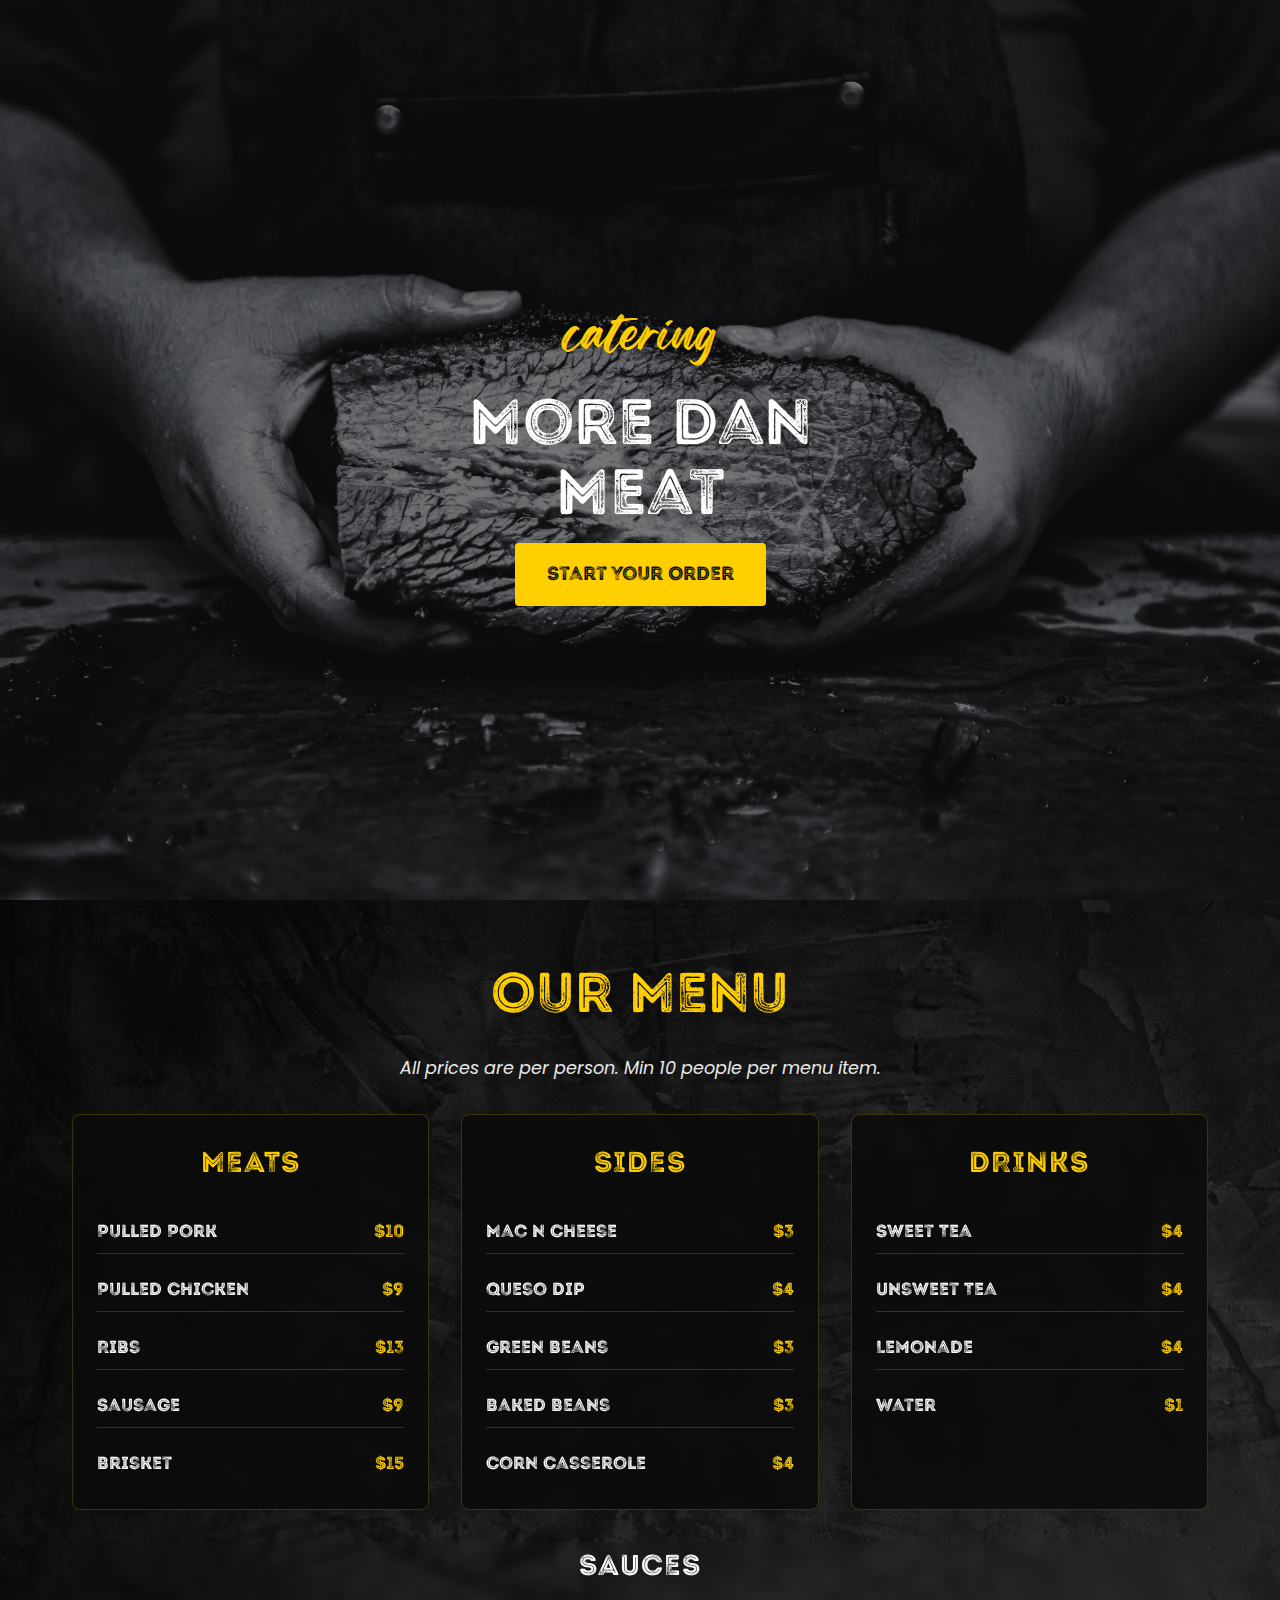
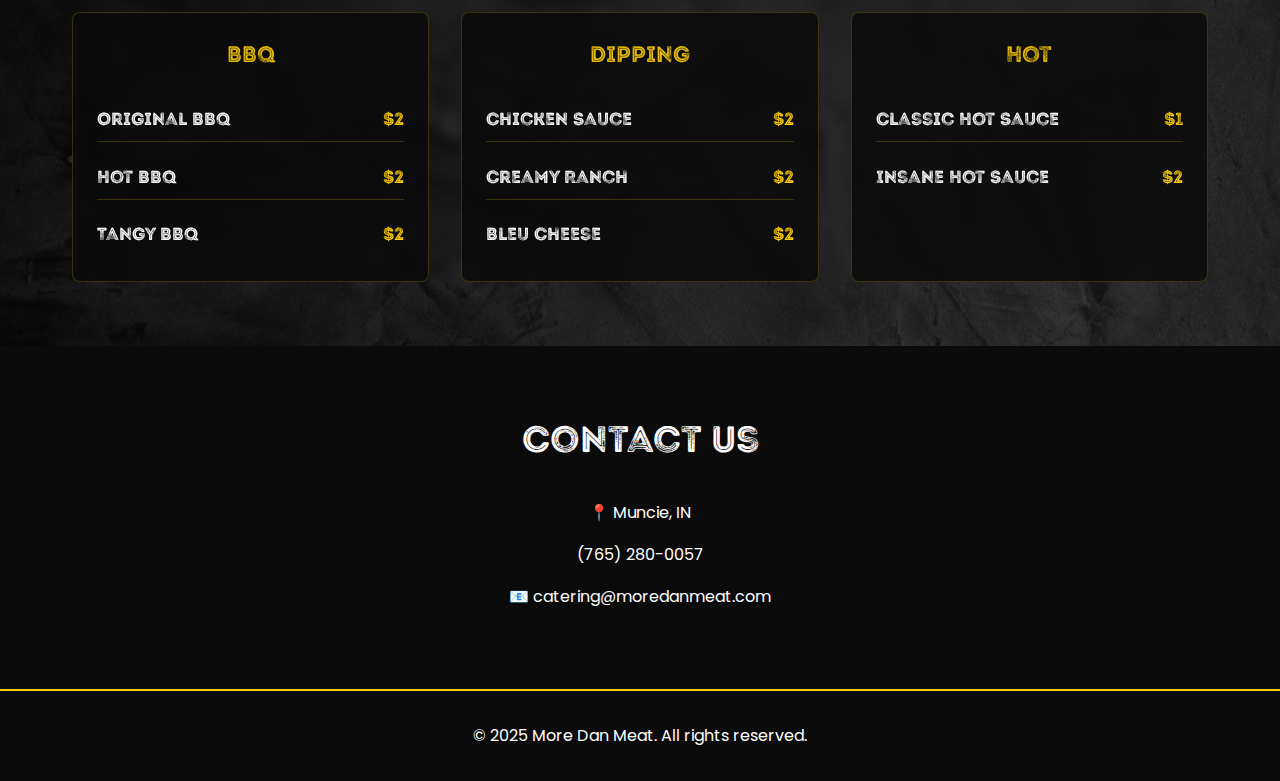
<file: index.html>
<!DOCTYPE html>
<html lang="en">
<head>
    <meta charset="UTF-8">
    <meta name="viewport" content="width=device-width,initial-scale=1">
    <title>More Dan Meat - Premium Smoked Meats</title>
    <link rel="stylesheet" href="styles.css">
    <!-- Add font links -->
    <link href="https://fonts.googleapis.com/css2?family=Poppins:wght@400;600&display=swap" rel="stylesheet">
    <!-- You'll need to ensure you have licenses for Intro Rust and Regular Brush fonts -->
</head>
<body>
    <main>
        <section class="hero">
            <p class="catering-text brush-font">catering</p>
            <div class="paint-stroke-large">
                <h1 class="rust-font">
                    More Dan<br>
                    Meat
                </h1>
            </div>
            <div class="paint-stroke-button">
                <a href="#" class="cta-button rust-font" onclick="document.getElementById('orderForm').style.display='block'">Start Your Order</a>
            </div>
        </section>

        <!-- Add this after the hero section -->
        <div id="orderForm" class="popup-overlay">
            <div class="popup-content">
                <div class="popup-header">
                    <h2 class="rust-font">Start Your Order</h2>
                    <button class="close-button">&times;</button>
                </div>
                <p class="form-note poppins-font">Note: Minimum $100 delivery fee. Dietary accomodations available. All utensils and supplies provided. Full-service available. Deposit required. Final payment due prior to delivery. Minimum of 10 days notice required. Questions? Call (765) 280-0057</p>
                <form id="cateringForm" class="order-form poppins-font">
                    <div class="form-section">
                        <h3 class="rust-font">Meats</h3>
                        <div class="menu-item-input">
                            <label for="pulledPork">Pulled Pork ($10/person)</label>
                            <input type="number" id="pulledPork" name="pulledPork" min="10" step="10" placeholder="Min. 10 people">
                        </div>
                        <div class="menu-item-input">
                            <label for="pulledChicken">Pulled Chicken ($9/person)</label>
                            <input type="number" id="pulledChicken" name="pulledChicken" min="10" step="10" placeholder="Min. 10 people">
                        </div>
                        <div class="menu-item-input">
                            <label for="ribs">Ribs ($13/person)</label>
                            <input type="number" id="ribs" name="ribs" min="10" step="10" placeholder="Min. 10 people">
                        </div>
                        <div class="menu-item-input">
                            <label for="sausage">Sausage ($9/person)</label>
                            <input type="number" id="sausage" name="sausage" min="10" step="10" placeholder="Min. 10 people">
                        </div>
                        <div class="menu-item-input">
                            <label for="brisket">Brisket ($15/person)</label>
                            <input type="number" id="brisket" name="brisket" min="20" step="10" placeholder="Min. 20 people">
                        </div>
                    </div>

                    <div class="form-section">
                        <h3 class="rust-font">Sides</h3>
                        <div class="menu-item-input">
                            <label for="macCheese">Mac n Cheese ($3/person)</label>
                            <input type="number" id="macCheese" name="macCheese" min="10" step="10" placeholder="Min. 10 people">
                        </div>
                        <div class="menu-item-input">
                            <label for="quesoDip">Queso Dip ($4/person)</label>
                            <input type="number" id="quesoDip" name="quesoDip" min="10" step="10" placeholder="Min. 10 people">
                        </div>
                        <div class="menu-item-input">
                            <label for="greenBeans">Green Beans ($3/person)</label>
                            <input type="number" id="greenBeans" name="greenBeans" min="10" step="10" placeholder="Min. 10 people">
                        </div>
                        <div class="menu-item-input">
                            <label for="bakedBeans">Baked Beans ($3/person)</label>
                            <input type="number" id="bakedBeans" name="bakedBeans" min="10" step="10" placeholder="Min. 10 people">
                        </div>
                        <div class="menu-item-input">
                            <label for="cornCasserole">Corn Casserole ($4/person)</label>
                            <input type="number" id="cornCasserole" name="cornCasserole" min="10" step="10" placeholder="Min. 10 people">
                        </div>
                    </div>

                    <div class="form-section">
                        <h3 class="rust-font">Drinks</h3>
                        <div class="menu-item-input">
                            <label for="sweetTea">Sweet Tea ($4/person)</label>
                            <input type="number" id="sweetTea" name="sweetTea" min="10" step="10" placeholder="Min. 10 people">
                        </div>
                        <div class="menu-item-input">
                            <label for="unsweetTea">Unsweet Tea ($4/person)</label>
                            <input type="number" id="unsweetTea" name="unsweetTea" min="10" step="10" placeholder="Min. 10 people">
                        </div>
                        <div class="menu-item-input">
                            <label for="lemonade">Lemonade ($4/person)</label>
                            <input type="number" id="lemonade" name="lemonade" min="10" step="10" placeholder="Min. 10 people">
                        </div>
                        <div class="menu-item-input">
                            <label for="water">Water ($1/person)</label>
                            <input type="number" id="water" name="water" min="10" step="10" placeholder="Min. 10 people">
                        </div>
                    </div>

                    <div class="form-section">
                        <h3 class="rust-font">Contact Information</h3>
                        <div class="contact-input">
                            <label for="name">Name *</label>
                            <input type="text" id="name" name="name" required>
                        </div>
                        <div class="contact-input">
                            <label for="email">Email *</label>
                            <input type="email" id="email" name="email" required>
                        </div>
                        <div class="contact-input">
                            <label for="phone">Phone *</label>
                            <input type="tel" id="phone" name="phone" required>
                        </div>
                        <div class="contact-input">
                            <label for="eventDate">Event Date *</label>
                            <input type="date" id="eventDate" name="eventDate" required>
                        </div>
                        <div class="contact-input">
                            <label for="notes">Additional Notes</label>
                            <textarea id="notes" name="notes" rows="3"></textarea>
                        </div>
                    </div>

                    <button type="submit" class="submit-button rust-font">Submit Order</button>
                </form>
            </div>
        </div>

        <section id="menu" class="menu-section">
            <div class="section-header">
                <div class="paint-stroke-medium">
                    <h2 class="rust-font">Our Menu</h2>
                </div>
                <p class="menu-subtitle poppins-font">All prices are per person. Min 10 people per menu item.</p>
            </div>
            
            <div class="menu-columns">
                <div class="menu-category">
                    <div class="paint-stroke-medium">
                        <h3 class="rust-font">Meats</h3>
                    </div>
                    <div class="menu-list">
                        <div class="menu-item">
                            <span class="item-name rust-font">Pulled Pork</span>
                            <span class="price rust-font">$10</span>
                        </div>
                        <div class="menu-item">
                            <span class="item-name rust-font">Pulled Chicken</span>
                            <span class="price rust-font">$9</span>
                        </div>
                        <div class="menu-item">
                            <span class="item-name rust-font">Ribs</span>
                            <span class="price rust-font">$13</span>
                        </div>
                        <div class="menu-item">
                            <span class="item-name rust-font">Sausage</span>
                            <span class="price rust-font">$9</span>
                        </div>
                        <div class="menu-item">
                            <span class="item-name rust-font">Brisket</span>
                            <span class="price rust-font">$15</span>
                        </div>
                    </div>
                </div>

                <div class="menu-category">
                    <div class="paint-stroke-medium">
                        <h3 class="rust-font">Sides</h3>
                    </div>
                    <div class="menu-list">
                        <div class="menu-item">
                            <span class="item-name rust-font">Mac n Cheese</span>
                            <span class="price rust-font">$3</span>
                        </div>
                        <div class="menu-item">
                            <span class="item-name rust-font">Queso Dip</span>
                            <span class="price rust-font">$4</span>
                        </div>
                        <div class="menu-item">
                            <span class="item-name rust-font">Green Beans</span>
                            <span class="price rust-font">$3</span>
                        </div>
                        <div class="menu-item">
                            <span class="item-name rust-font">Baked Beans</span>
                            <span class="price rust-font">$3</span>
                        </div>
                        <div class="menu-item">
                            <span class="item-name rust-font">Corn Casserole</span>
                            <span class="price rust-font">$4</span>
                        </div>
                    </div>
                </div>

                <div class="menu-category">
                    <div class="paint-stroke-medium">
                        <h3 class="rust-font">Drinks</h3>
                    </div>
                    <div class="menu-list">
                        <div class="menu-item">
                            <span class="item-name rust-font">Sweet Tea</span>
                            <span class="price rust-font">$4</span>
                        </div>
                        <div class="menu-item">
                            <span class="item-name rust-font">Unsweet Tea</span>
                            <span class="price rust-font">$4</span>
                        </div>
                        <div class="menu-item">
                            <span class="item-name rust-font">Lemonade</span>
                            <span class="price rust-font">$4</span>
                        </div>
                        <div class="menu-item">
                            <span class="item-name rust-font">Water</span>
                            <span class="price rust-font">$1</span>
                        </div>
                    </div>
                </div>
            </div>

            <div class="sauce-row">
                <div class="menu-category wide-category">
                    <div class="paint-stroke-medium">
                        <h3 class="rust-font">Sauces</h3>
                    </div>
                    <div class="sauce-columns">
                        <div class="sauce-column">
                            <h4 class="sauce-subheading rust-font">BBQ</h4>
                            <div class="menu-list">
                                <div class="menu-item">
                                    <span class="item-name rust-font">Original BBQ</span>
                                    <span class="price rust-font">$2</span>
                                </div>
                                <div class="menu-item">
                                    <span class="item-name rust-font">Hot BBQ</span>
                                    <span class="price rust-font">$2</span>
                                </div>
                                <div class="menu-item">
                                    <span class="item-name rust-font">Tangy BBQ</span>
                                    <span class="price rust-font">$2</span>
                                </div>
                            </div>
                        </div>

                        <div class="sauce-column">
                            <h4 class="sauce-subheading rust-font">Dipping</h4>
                            <div class="menu-list">
                                <div class="menu-item">
                                    <span class="item-name rust-font">Chicken Sauce</span>
                                    <span class="price rust-font">$2</span>
                                </div>
                                <div class="menu-item">
                                    <span class="item-name rust-font">Creamy Ranch</span>
                                    <span class="price rust-font">$2</span>
                                </div>
                                <div class="menu-item">
                                    <span class="item-name rust-font">Bleu Cheese</span>
                                    <span class="price rust-font">$2</span>
                                </div>
                            </div>
                        </div>

                        <div class="sauce-column">
                            <h4 class="sauce-subheading rust-font">Hot</h4>
                            <div class="menu-list">
                                <div class="menu-item">
                                    <span class="item-name rust-font">Classic Hot Sauce</span>
                                    <span class="price rust-font">$1</span>
                                </div>
                                <div class="menu-item">
                                    <span class="item-name rust-font">Insane Hot Sauce</span>
                                    <span class="price rust-font">$2</span>
                                </div>
                            </div>
                        </div>
                    </div>
                </div>
            </div>
        </section>

        <section id="contact" class="contact-section">
            <div class="paint-stroke-medium">
                <h2 class="rust-font">Contact Us</h2>
            </div>
            <div class="contact-info poppins-font">
                <p>📍 Muncie, IN</p>
                <p> (765) 280-0057</p>
                <p>📧 catering@moredanmeat.com</p>
            </div>
        </section>
    </main>

    <footer class="poppins-font">
        <p>&copy; 2025 More Dan Meat. All rights reserved.</p>
    </footer>

    <!-- Add before closing body tag -->
    <script src="script.js"></script>
</body>
</html>
</file>
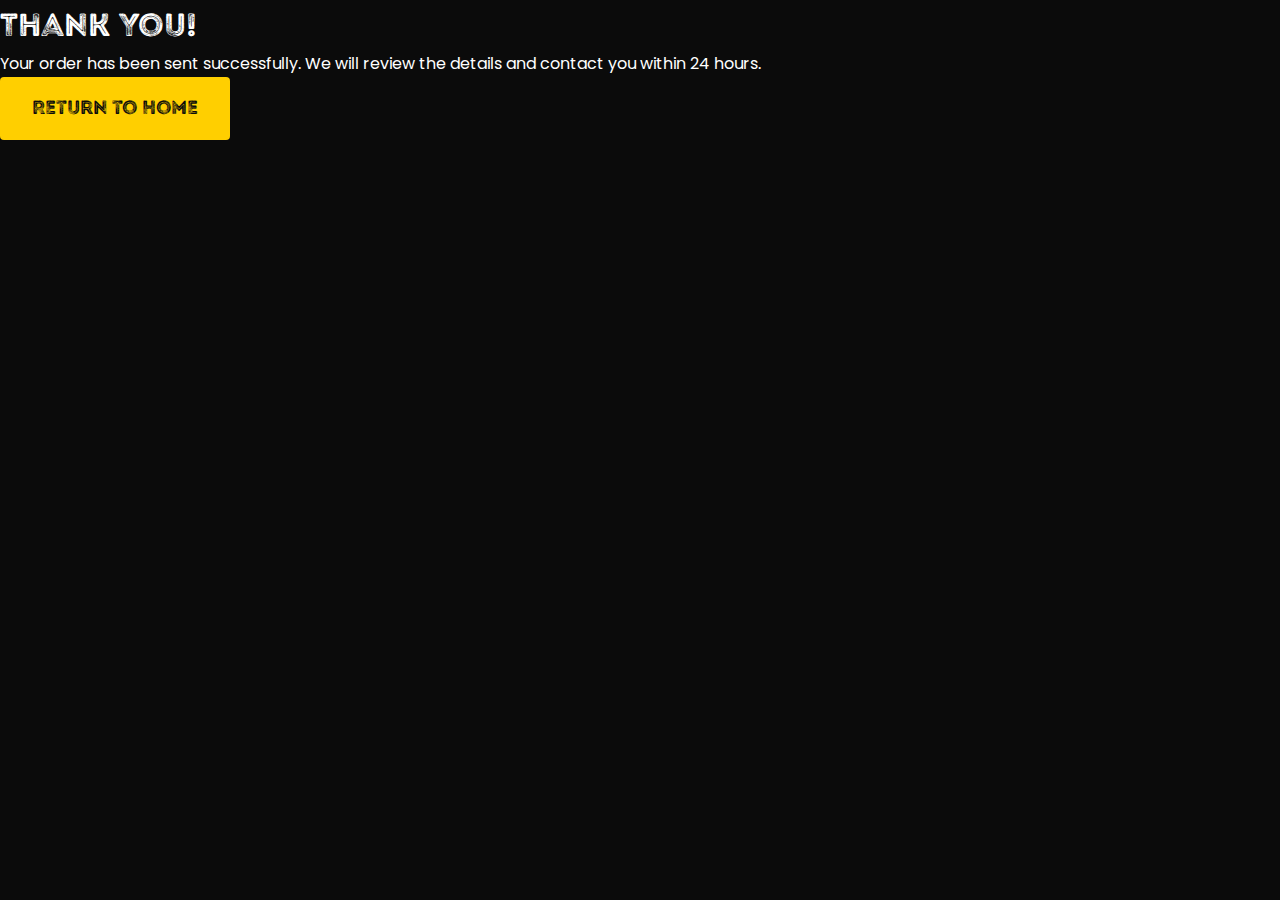
<file: confirmation.html>
<!DOCTYPE html>
<html lang="en">
<head>
    <meta charset="UTF-8">
    <meta name="viewport" content="width=device-width,initial-scale=1">
    <title>Order Confirmation - More Dan Meat</title>
    <link rel="icon" type="image/png" href="img/favicon.png">
    <link rel="stylesheet" href="styles.css">
    <link href="https://fonts.googleapis.com/css2?family=Poppins:wght@400;600&display=swap" rel="stylesheet">
</head>
<body>
    <main class="confirmation-page">
        <div class="paint-stroke-large">
            <h1 class="rust-font">Thank You!</h1>
        </div>
        <div class="confirmation-content poppins-font">
            <p>Your order has been sent successfully. We will review the details and contact you within 24 hours.</p>
            <div id="orderSummary"></div>
            <div class="paint-stroke-button">
                <a href="index.html" class="cta-button rust-font">Return to Home</a>
            </div>
        </div>
    </main>
    <script src="confirmation.js"></script>
</body>
</html>
</file>
<file: styles.css>
/* Base styles */
* {
    margin: 0;
    padding: 0;
    box-sizing: border-box;
}

:root {
    --yellow: #FFcf00;
    --dark-gray: #0b0b0b;
    --white: #ffffff;
}

@font-face {
    font-family: 'Intro Rust';
    src: url('IntroRustG-Base2Line.otf') format('opentype');
    font-weight: normal;
    font-style: normal;
}

@font-face {
    font-family: 'Regular Brush';
    src: url('Regular Brush.ttf') format('truetype');
}

body {
    font-family: 'Arial', sans-serif;
    line-height: 1.6;
    color: #333;
    margin: 0;
    padding: 0;
    background-color: var(--dark-gray);
    color: var(--white);
}

.rust-font {
    font-family: 'Intro Rust', serif !important;
    font-weight: normal;
    font-style: normal;
}

.brush-font {
    font-family: 'Regular Brush', cursive;
    font-size: 1.2em;
}

.poppins-font {
    font-family: 'Poppins', sans-serif;
}

/* Hero Section */
.hero {
    height: 100vh;
    background: url('hero.png') center/cover no-repeat fixed;  /* Added 'fixed' for parallax */
    display: flex;
    flex-direction: column;
    justify-content: center;
    align-items: center;
    text-align: center;
    color: var(--white);
    padding: 4rem 2rem;
    position: relative;
    background-attachment: fixed;  /* Ensures parallax works across browsers */
    -webkit-background-size: cover;  /* Better support for Safari */
    -moz-background-size: cover;
    -o-background-size: cover;
}

/* Disable parallax on mobile for better performance */
@media screen and (max-width: 768px) {
    .hero {
        background-attachment: scroll;
    }
}

/* Add a dark overlay to ensure text is readable */
.hero::before {
    content: '';
    position: absolute;
    top: 0;
    left: 0;
    right: 0;
    bottom: 0;
    background: rgba(11, 11, 11, 0.5);
    z-index: 1;
}

/* Make sure hero content is above the overlay */
.hero > * {
    position: relative;
    z-index: 2;
}

.hero h1 {
    font-size: 4rem;
    color: var(--white);
    margin-bottom: 1rem;
    line-height: 1.1;
}

.cta-button {
    display: inline-block;
    padding: 1rem 2rem;
    background-color: var(--yellow);
    color: var(--dark-gray);
    text-decoration: none;
    border-radius: 4px;
    font-size: 1.2rem;
    transition: transform 0.3s ease;
}

.cta-button:hover {
    transform: scale(1.05);
}

/* About Section */
.about-section {
    padding: 6rem 2rem;
    background-color: var(--dark-gray);
    text-align: center;
}

.about-content {
    max-width: 800px;
    margin: 0 auto;
}

.about-content p {
    font-size: 1.2rem;
    line-height: 1.8;
    color: var(--white);
    margin-top: 2rem;
}

/* Menu Section */
.menu-section {
    position: relative;
    padding: 3rem 0 4rem;  /* Adjust bottom padding */
    background: none;
}

.menu-section::before {
    content: '';
    position: absolute;
    top: 0;
    left: 0;
    right: 0;
    bottom: 0;
    background: url('texture.png') repeat;
    z-index: -1;
}

.menu-section > * {
    max-width: 1200px;
    margin: 0 auto;
    padding: 0 2rem;  /* Add padding to inner elements */
}

.menu-columns {
    display: grid;
    grid-template-columns: repeat(3, 1fr);
    gap: 2rem;
    margin-top: 2rem;
}

.menu-category {
    margin-bottom: 0;
    padding: 1.5rem;
    background: rgba(11, 11, 11, 0.85);
    border-radius: 8px;
    border: 1px solid rgba(255, 207, 0, 0.2);
    backdrop-filter: blur(5px);
}

.menu-list {
    display: flex;
    flex-direction: column;
    gap: 0.8rem;
    margin-top: 1.5rem;
}

.menu-item {
    display: flex;
    justify-content: space-between;
    align-items: center;
    padding: 0.5rem 0;
    border-bottom: 1px solid rgba(255, 207, 0, 0.2);
}

.menu-item:last-child {
    border-bottom: none;
}

.item-name {
    font-size: 1.1rem;
    color: var(--white);
}

.price {
    font-size: 1.1rem;
    color: var(--yellow);
}

.menu-category h3 {
    color: var(--yellow);
    margin-bottom: 0.5rem;  /* Reduced from 1rem */
    text-align: center;
    font-size: 1.8rem;  /* Reduced from 2rem */
    text-transform: uppercase;
    letter-spacing: 1px;
}

.menu-subtitle {
    text-align: center;
    color: var(--white);
    margin-top: 0.5rem;
    margin-bottom: 2rem;  /* Reduced from 3rem */
    font-size: 1.1rem;
    opacity: 0.9;
    font-style: italic;
}

.menu-subheading {
    color: var(--yellow);
    font-size: 1.2rem;
    margin-top: 1.5rem;
    margin-bottom: 0.5rem;
    opacity: 0.9;
    text-transform: uppercase;
    letter-spacing: 0.5px;
}

.menu-subheading:first-child {
    margin-top: 0;
}

/* Contact Section */
.contact-section {
    padding: 4rem 2rem;  /* Keep consistent padding */
    text-align: center;
    background-color: var(--dark-gray);
}

.contact-section h2 {
    margin-bottom: 2rem;
    font-size: calc(1.5rem + 1vw);
}

.contact-info {
    margin-top: 2rem;
}

.contact-info p {
    margin-bottom: 1rem;
}

/* Footer */
footer {
    text-align: center;
    padding: 2rem;
    background-color: var(--dark-gray);
    border-top: 2px solid var(--yellow);
}

/* Responsive Design */
@media screen and (max-width: 768px) {
    .hero h1 {
        font-size: 3rem;
        line-height: 1.1;
    }
    
    .menu-section {
        padding: 2rem 1rem;
    }
    
    .menu-columns {
        grid-template-columns: 1fr;
        gap: 1.5rem;
    }
    
    .menu-category {
        margin-bottom: 0;
    }
    
    .menu-item {
        padding: 1rem;
    }
    
    .menu-item h4 {
        font-size: 1.2rem;
    }
    
    .hero {
        padding: 1rem;
    }
    
    .about-section {
        padding: 4rem 1.5rem;
    }
    
    .about-content p {
        font-size: 1.1rem;
        line-height: 1.6;
    }
}

.section-header h2 {
    font-size: 3.5rem;
    text-align: center;
    color: var(--yellow);
    margin-bottom: 1rem;
}

/* Responsive adjustment */
@media screen and (max-width: 768px) {
    .section-header h2 {
        font-size: 2.5rem;
    }
}

.catering-text {
    color: var(--yellow);
    font-size: 3rem;
    margin-bottom: 1rem;
    opacity: 1;
}

/* Adjust for mobile */
@media screen and (max-width: 768px) {
    .catering-text {
        font-size: 2.5rem;
    }
}

.popup-overlay {
    display: none;
    position: fixed;
    top: 0;
    left: 0;
    width: 100%;
    height: 100%;
    background: rgba(0, 0, 0, 0.8);
    z-index: 1000;
    overflow-y: auto;
}

.popup-content {
    background: var(--dark-gray);
    margin: 2rem auto;
    padding: 2rem;
    max-width: 800px;
    border-radius: 8px;
    border: 1px solid var(--yellow);
    position: relative;
}

.popup-header {
    display: flex;
    justify-content: center;
    align-items: center;
    margin-bottom: 2rem;
    position: relative;
}

.popup-header h2 {
    text-align: center;
}

.close-button {
    position: absolute;
    right: 0;
    top: 50%;
    transform: translateY(-50%);
    background: none;
    border: none;
    color: var(--white);
    font-size: 2rem;
    cursor: pointer;
    padding: 0.5rem;
}

.close-button:hover {
    color: var(--yellow);
}

.order-form {
    display: flex;
    flex-direction: column;
    gap: 2rem;
}

.form-section {
    border: 1px solid rgba(255, 207, 0, 0.2);
    padding: 1.5rem;
    border-radius: 8px;
}

.form-section h3 {
    color: var(--yellow);
    margin-bottom: 1rem;
    font-size: 1.5rem;
}

.menu-item-input, .contact-input {
    display: flex;
    justify-content: space-between;
    align-items: center;
    margin-bottom: 1rem;
    gap: 1rem;
}

.menu-item-input input {
    width: 120px;
}

.contact-input {
    flex-direction: column;
    align-items: flex-start;
}

.contact-input input, .contact-input textarea {
    width: 100%;
}

input, textarea {
    background: rgba(255, 255, 255, 0.1);
    border: 1px solid rgba(255, 207, 0, 0.2);
    padding: 0.5rem;
    border-radius: 4px;
    color: var(--white);
}

input:focus, textarea:focus {
    border-color: var(--yellow);
    outline: none;
}

.submit-button {
    background: var(--yellow);
    color: var(--dark-gray);
    padding: 1rem 2rem;
    border: none;
    border-radius: 4px;
    font-size: 1.2rem;
    cursor: pointer;
    transition: transform 0.2s ease;
}

.submit-button:hover {
    transform: scale(1.05);
}

@media screen and (max-width: 768px) {
    .popup-content {
        margin: 1rem;
        padding: 1rem;
    }

    .menu-item-input {
        flex-direction: column;
        align-items: flex-start;
    }

    .menu-item-input input {
        width: 100%;
    }
}

.form-note {
    color: var(--yellow);
    margin-bottom: 2rem;
    text-align: center;
    font-size: 0.9rem;
    opacity: 0.9;
}

/* Update input styling */
input[type="number"] {
    background: rgba(255, 255, 255, 0.1);
    border: 1px solid rgba(255, 207, 0, 0.2);
    padding: 0.5rem;
    border-radius: 4px;
    color: var(--white);
}

/* Add validation styling */
input[type="number"]:invalid {
    border-color: #ff4444;
}

.sauce-row {
    margin-top: 2rem;
    max-width: 1200px;
    margin-left: auto;
    margin-right: auto;
    padding: 0 2rem;
}

@media screen and (max-width: 768px) {
    .sauce-row {
        margin-top: 1.5rem;
    }
}

.wide-category {
    grid-column: 1 / -1;
    background: none;  /* Remove background */
    border: none;      /* Remove border */
    padding: 0;        /* Remove padding */
}

.sauce-columns {
    display: grid;
    grid-template-columns: repeat(3, 1fr);
    gap: 2rem;
    margin-top: 1.5rem;
}

.sauce-subheading {
    color: var(--yellow);
    font-size: 1.4rem;
    margin-bottom: 1rem;
    text-align: center;
    opacity: 0.9;
}

@media screen and (max-width: 768px) {
    .sauce-columns {
        grid-template-columns: 1fr;
        gap: 1.5rem;
    }
}

/* Keep the sauce columns aligned with menu columns */
.sauce-column {
    background: rgba(11, 11, 11, 0.85);
    border-radius: 8px;
    border: 1px solid rgba(255, 207, 0, 0.2);
    backdrop-filter: blur(5px);
    padding: 1.5rem;
}

/* Remove any extra spacing from the sauce section title */
.wide-category .paint-stroke-medium {
    margin-bottom: 0;
}

.wide-category h3 {
    color: var(--white);  /* Change from yellow to white */
}
</file>
